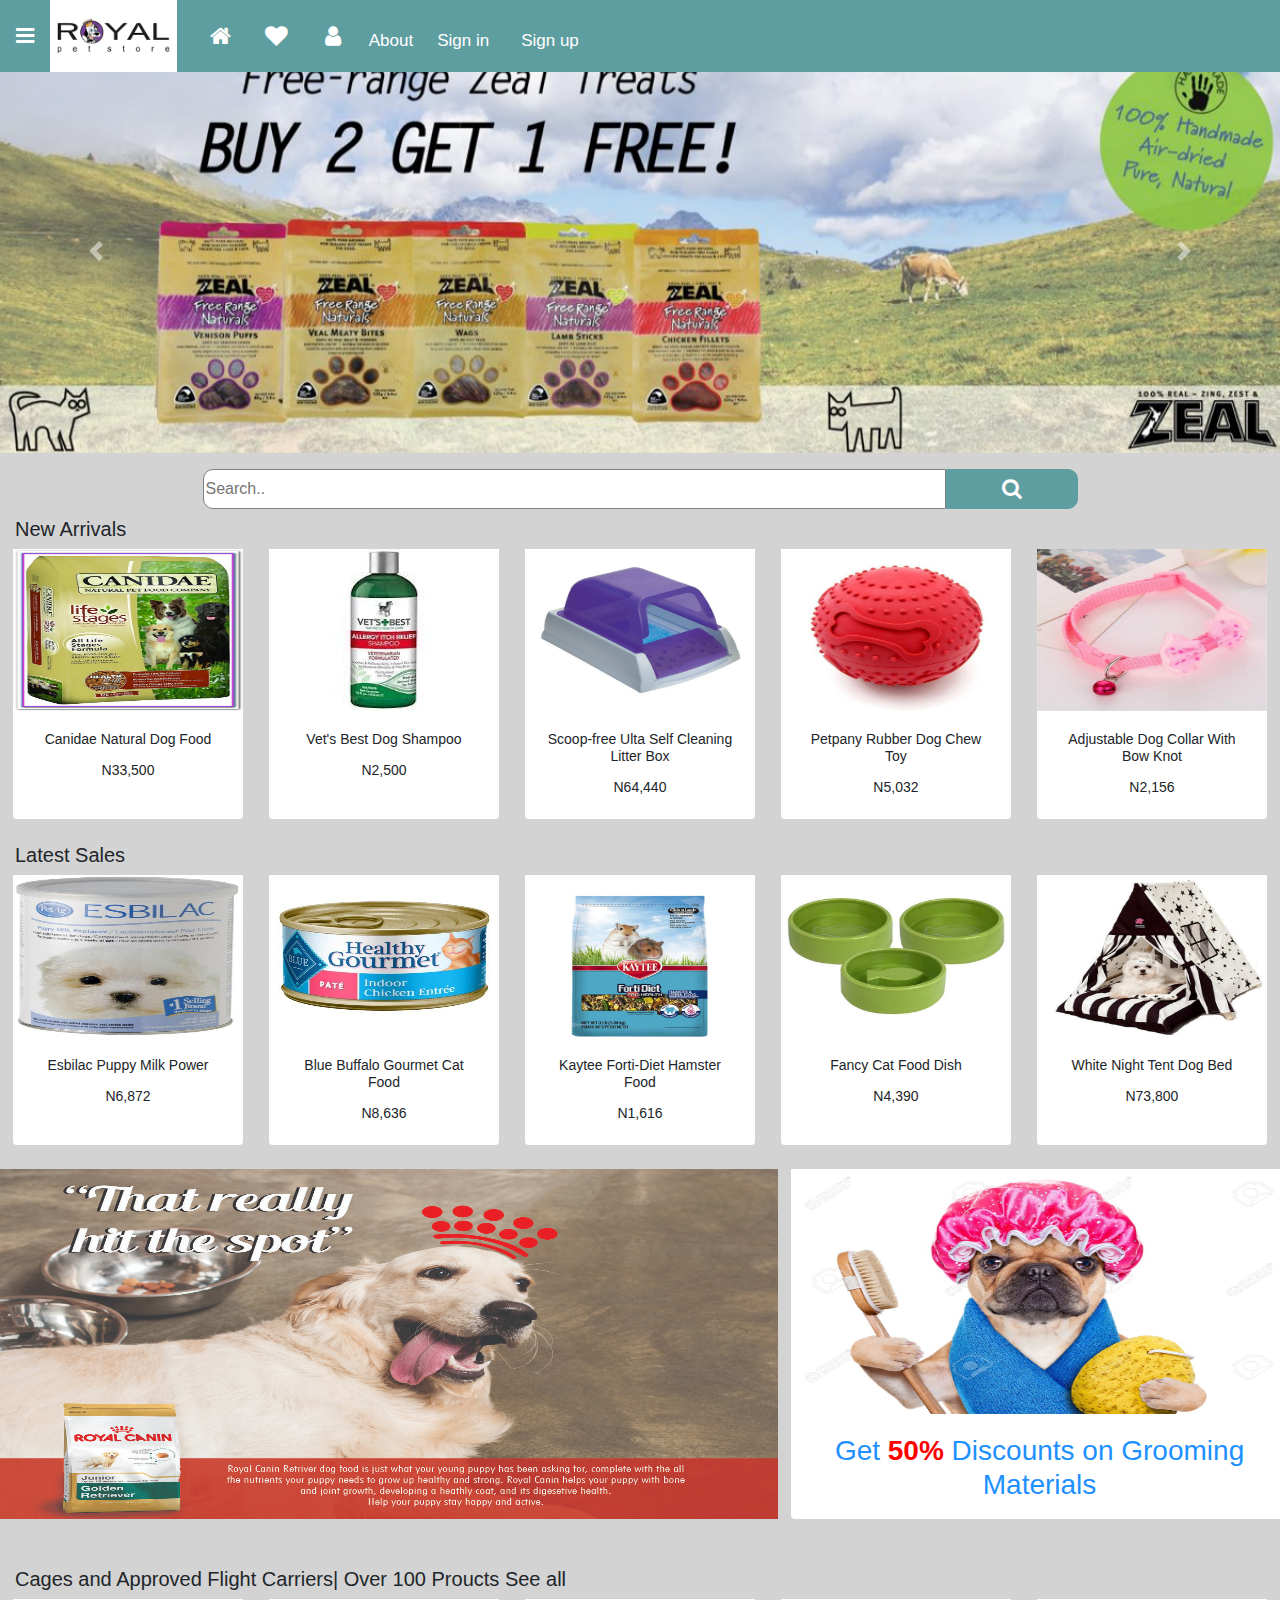
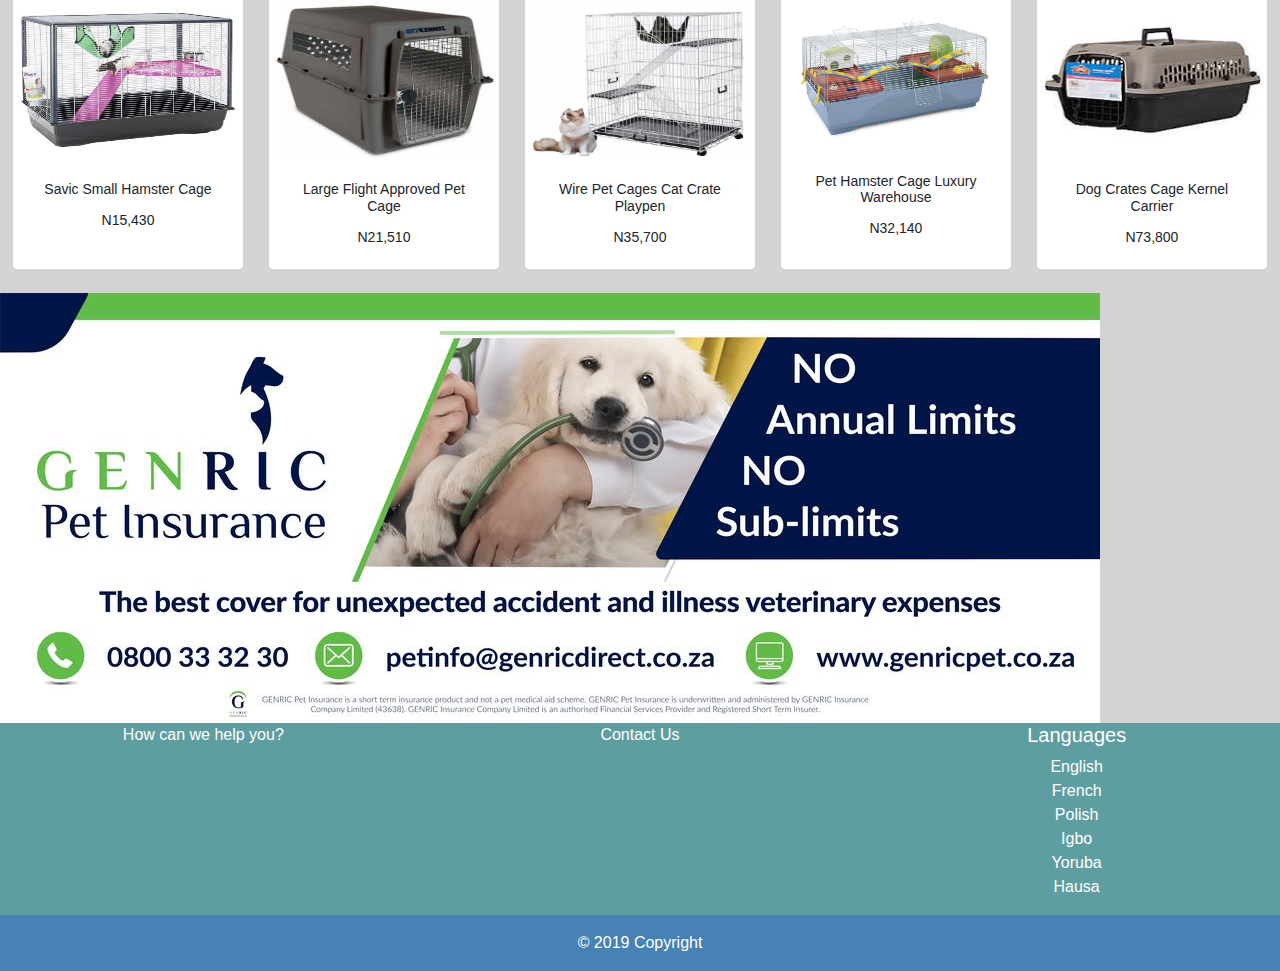
<file: index.html>
<!DPCTYPE html>
<html>
    <head>
    <meta charset="utf-8">
    <meta name="viewport" content="width=device-width, initial-scale=1, shrink-to-fit=yes">
    <meta name="description" content="">
    <meta name="author" content="">
    
        
    <!--Template based on URL below-->
    <link rel="canonical" href="https://getbootstrap.com/docs/4.3/examples/starter-template/">
    
    <!-- Bootstrap core CSS -->
    <link rel="stylesheet" href="https://stackpath.bootstrapcdn.com/bootstrap/4.3.1/css/bootstrap.min.css" integrity="sha384-ggOyR0iXCbMQv3Xipma34MD+dH/1fQ784/j6cY/iJTQUOhcWr7x9JvoRxT2MZw1T" crossorigin="anonymous">
    <link rel="stylesheet" href="https://cdnjs.cloudflare.com/ajax/libs/font-awesome/4.7.0/css/font-awesome.min.css">
    <link rel="stylesheet" href="https://maxcdn.bootstrapcdn.com/bootstrap/4.3.1/css/bootstrap.min.css">
    <link rel="icon" href="logo1.png">
    <script src="https://ajax.googleapis.com/ajax/libs/jquery/3.3.1/jquery.min.js"></script>
    <script src="https://cdnjs.cloudflare.com/ajax/libs/popper.js/1.14.7/umd/popper.min.js"></script>
    <script src="https://maxcdn.bootstrapcdn.com/bootstrap/4.3.1/js/bootstrap.min.js"></script>
       <script>
            function openNav() 
            {
                document.getElementById("side").style.width = "240px";
            }

            /* Set the width of the side navigation to 0 */
            function closeNav() 
            {
                document.getElementById("side").style.width = "0";
            }
        </script>
    <!-- Place your stylesheet here-->
    <link href="pet-app.css" rel="stylesheet">
        <title>
            Royal Pets|Home Page
        </title>
    </head>
    
    <body id="bod">
        <nav class="navbar navbar-expand-md fixed-top" id="nav">
            <div id="side" class="sidenav">
                <a href="javascript:void(0)" class="closebtn" onclick="closeNav()">&times;</a>
                <br><br><br>
                <ul>
                <div class="dropdown">
                <li><a href="#" class="dropdown-toggle" data-toggle="dropdown">Pets</a>
                    <ul class="dropdown-menu">
                        <li><a href="#" class="dropdown-item">Dogs</a></li>
                        <li><a href="#" class="dropdown-item">Cats</a></li>
                        <li><a href="#" class="dropdown-item">Hamsters</a></li>
                        <li><a href="#" class="dropdown-item">Birds</a></li>
                        <li><a href="#" class="dropdown-item">Fish</a></li>
                    </ul>
                </li>
                </div>
                <div class="dropdown">
                <li><a href="#" class="dropdown-toggle" data-toggle="dropdown">Food & Nutrition</a>
                    <ul class="dropdown-menu">
                        <li><a href="#" class="dropdown-item">Dry food</a></li>
                        <li><a href="#" class="dropdown-item">Wet food</a></li>
                        <li><a href="#" class="dropdown-item">Fish food</a></li>
                        <li><a href="#">Supplements</a></li>
                    </ul>
                </li>
               </div>
                <div class="dropdown">
                <li><a href="#" class="dropdown-toggle" data-toggle="dropdown">Accessories</a>
                    <ul class="dropdown-menu">
                        <li><a href="#" class="dropdown-item">Collars & leashes</a></li>
                        <li><a href="#" class="dropdown-item">Bowls & feeers</a></li>
                        <li><a href="#" class="dropdown-item">Grooming</a></li>
                        <li><a href="#" class="dropdown-item">Toys</a></li>
                        <li><a href="#" class="dropdown-item">Cages & crates</a></li>
                    </ul>
                </li>
                </div>
                <li><a href="#">Find a Vet</a></li>
                </ul>
            </div>
            <span onclick="openNav()" id="open" class="icon"><i class="fa fa-bars fa-lg"></i></span>
            &ensp;&ensp;
            <a href="#" class="navbar-brand"><img src="logo1.png" alt="Logo" id="logo"></a>
            <button class="navbar-toggler" type="button" data-toggle="collapse" data-target="#nav-collapse" aria-controls="nav-collapse" aria-expanded="false" aria-label="Toggle navigation"><i class="fa fa-bars fa-lg"></i></button>
            
            <div class="collapse navbar-collapse" id="nav-collapse">
            <ul class="navbar-nav mr-auto w-100">
                <li class="nav-item active"><a class="nav-link" data-toggle="tootlip" data-placement="bottom" title="Home" href="index.html"><i class="fa fa-home fa-lg"><span class="sr-only">current</span></i></a></li>
                <li class="nav-item"><a class="nav-link" data-toggle="tootlip" data-placement="bottom" title="Likes" href=""><i class="fa fa-heart fa-lg"></i></a></li>
                <li class="nav-item"><a class="nav-link" data-toggle="tootlip" data-placement="bottom" title="Profile" href="profile.html"><i class="fa fa-user fa-lg"></i></a></li>
                <li class="nav-item"><a class="nav-link" href="">About</a></li>
                <li class="nav-item" id="sign"><a href="signin.html">Sign in</a></li>
                <li class="nav-item" id="sign"><a href="signup.html">Sign up</a></li>
            </ul>
            </div>
        
        <!--<ol class="navbar-nav navbar-expand-md w-100" style="background-color: darkblue; height: 5%;">
                <li class="nav-item" id="sign"><a href="">Delivery</a></li>
        </ol>-->
        </nav>
        <br><br>
            <div class="carousel slide" id="discounts" data-ride="carousel">
                <div class="carousel-inner">
                    <div class="carousel-item active"><img src="pet-discount.jpg"></div>
                    <div class="carousel-item"><img src="pet-discount1.jpg"></div>
                    <div class="carousel-item"><img src="pet-discount2.jpg"></div>
                    <div class="carousel-item"><img src="pet-discount3.jpg"></div>
                    <div class="carousel-item"><img src="pet-discount4.jpg"></div>
                    <div class="carousel-item"><img src="pet-discount5.jpg"></div>
                    <div class="carousel-item"><img src="pet-discount6.jpg"></div>
                    <div class="carousel-item"><img src="pet-discount7.png"></div>
                </div>
                <a class="carousel-control-prev" href="#discounts" data-slide="prev"><span class="carousel-control-prev-icon"></span></a>
                 <a class="carousel-control-next" href="#discounts" data-slide="next"><span class="carousel-control-next-icon"></span></a>
            </div>
        <div class="container-fluid">
            <div class="form-group has-search" id="search">
            <input type="search" placeholder="Search..">
            <button type="submit" id="search-btn"><i class="fa fa-search fa-lg"></i></button>
            </div>
            <br><br>
            <div id="products">
                <h5>New Arrivals</h5>
                <div class="row">
                        <div class="card">
                        <img class="card-image-top" src="dog-food.jpg" alt="Card Image">
                        <div class="card-body">
                            <h6 class="card-title" id="p-name">Canidae Natural Dog Food</h6>
                            <p>N33,500</p>
                        </div>
                    </div>
                    
                        <div class="card">
                        <img class="card-image-top" src="dog-shampoo.jpg" alt="Card Image">
                        <div class="card-body">
                            <h6 class="card-title" id="p-name">Vet's Best Dog Shampoo</h6>
                            <p>N2,500</p>
                        </div>
                    </div>
                   
                        <div class="card">
                        <img class="card-image-top" src="cat-litter-box.jpg" alt="Card Image">
                        <div class="card-body">
                            <h6 class="card-title" id="p-name">Scoop-free Ulta Self Cleaning Litter Box</h6>
                            <p>N64,440</p>
                        </div>
                    </div>
                    
                        <div class="card">
                        <img class="card-image-top" src="dog-toy.jpg" alt="Card Image">
                        <div class="card-body">
                            <h6 class="card-title" id="p-name">Petpany Rubber Dog Chew Toy</h6>
                            <p>N5,032</p>
                        </div>
                    </div>
                    
                        <div class="card" id="card-last">
                        <img class="card-image-top" src="dog-collar.jpg" alt="Card Image">
                        <div class="card-body">
                            <h6 class="card-title" id="p-name">Adjustable Dog Collar With Bow Knot</h6>
                            <p>N2,156</p>
                        </div>
                            </div>
                </div>
                </div>
            <br>
            <div id="products">
                <h5>Latest Sales</h5>
                <div class="row">
                    <div class="card">
                        <img class="card-image-top" src="dog-milk.jpg" alt="Card Image">
                        <div class="card-body">
                            <h6 class="card-title" id="p-name">Esbilac Puppy Milk Power</h6>
                            <p>N6,872</p>
                        </div>
                    </div>
                    
                    <div class="card" >
                        <img class="card-image-top" src="cat-food.jpg" alt="Card Image">
                        <div class="card-body">
                            <h6 class="card-title" id="p-name">Blue Buffalo Gourmet Cat Food</h6>
                            <p>N8,636</p>
                        </div>
                    </div>
                    
                    <div class="card">
                        <img class="card-image-top" src="hamster-food.jpg" alt="Card Image">
                        <div class="card-body">
                            <h6 class="card-title" id="p-name">Kaytee Forti-Diet Hamster Food</h6>
                            <p>N1,616</p>
                        </div>
                    </div>
                   
                    <div class="card">
                        <img class="card-image-top" src="cat-dish.jpg" alt="Card Image">
                        <div class="card-body">
                            <h6 class="card-title" id="p-name">Fancy Cat Food Dish</h6>
                            <p>N4,390</p>
                        </div>
                    </div>
                    
                    <div class="card" id="card-last">
                        <img class="card-image-top" src="dog-bed.jpg" alt="Card Image">
                        <div class="card-body">
                            <h6 class="card-title" id="p-name">White Night Tent Dog Bed</h6>
                            <p>N73,800</p>
                        </div>
                    </div>
                </div>
            </div>
            <script>
                var hght=screen.height;
                var wdth=screen.width;
                var i;
                var len=document.getElementById("p-name");
                len.length;
                if (wdth<=1118 && hght<=740)
                    {
                        if
                    }
            </script>
        <br>
        </div>
        <div class="row">
            <div class="card" id="save">
            <img class="card-image" src="pet-ad.jpg">
            </div>
        <div class="card" id="shower">
            <img class="card-image" src="dog-shower.jpg">
            <div class="card-body">
            <h3>Get <b style="color: red;">50%</b> Discounts on Grooming Materials</h3>
            </div>
        </div>
        </div>
        <br>
        <div class="container-fluid">
        <br>
         <div id="products">
             <h5 id="ad">Cages and Approved Flight Carriers| Over 100 Proucts<a>  See all</a></h5>
                <div class="row">
                    <div class="card">
                        <img class="card-image-top" src="hamster-cage.jpg" alt="Card Image">
                        <div class="card-body">
                            <h6 class="card-title" id="p-name">Savic Small Hamster Cage</h6>
                            <p>N15,430</p>
                        </div>
                    </div>
                    
                    <div class="card" >
                        <img class="card-image-top" src="pet-carrier1.jpg" alt="Card Image">
                        <div class="card-body">
                            <h6 class="card-title" id="p-name">Large Flight Approved Pet Cage</h6>
                            <p>N21,510</p>
                        </div>
                    </div>
                    
                    <div class="card">
                        <img class="card-image-top" src="cat-cage.jpg" alt="Card Image">
                        <div class="card-body">
                            <h6 class="card-title" id="p-name">Wire Pet Cages Cat Crate Playpen</h6>
                            <p>N35,700</p>
                        </div>
                    </div>
                   
                    <div class="card">
                        <img class="card-image-top" src="hamster-cage1.jpg" alt="Card Image">
                        <div class="card-body">
                            <h6 class="card-title" id="p-name">Pet Hamster Cage Luxury Warehouse</h6>
                            <p>N32,140</p>
                        </div>
                    </div>
                    
                    <div class="card" id="card-last">
                        <img class="card-image-top" src="dog-carrier.jpg" alt="Card Image">
                        <div class="card-body">
                            <h6 class="card-title" id="p-name">Dog Crates Cage Kernel Carrier</h6>
                            <p>N73,800</p>
                        </div>
                    </div>
                </div>
            </div>
        </div> 
        <br>
             <img src="pet-insurance.jpg" id="insurance">
        <footer class="page-footer">
                    <div class="row">
                        <div class="col-xl-4">
                            <p>How can we help you?</p>
                        </div>
                        <div class="col-xl-4">
                            <p>Contact Us</p>
                        </div>
                        <div class="col-xl-4">
                            <h5>Languages</h5>
                            <p>English<br>French<br>Polish<br>Igbo<br>Yoruba<br>Hausa</p>
                        </div>
                    </div>
                    <div class="footer-copyright text-center py-3" id="copy">© 2019 Copyright
                    </div>
                </footer>
    </body>
</html>
</file>
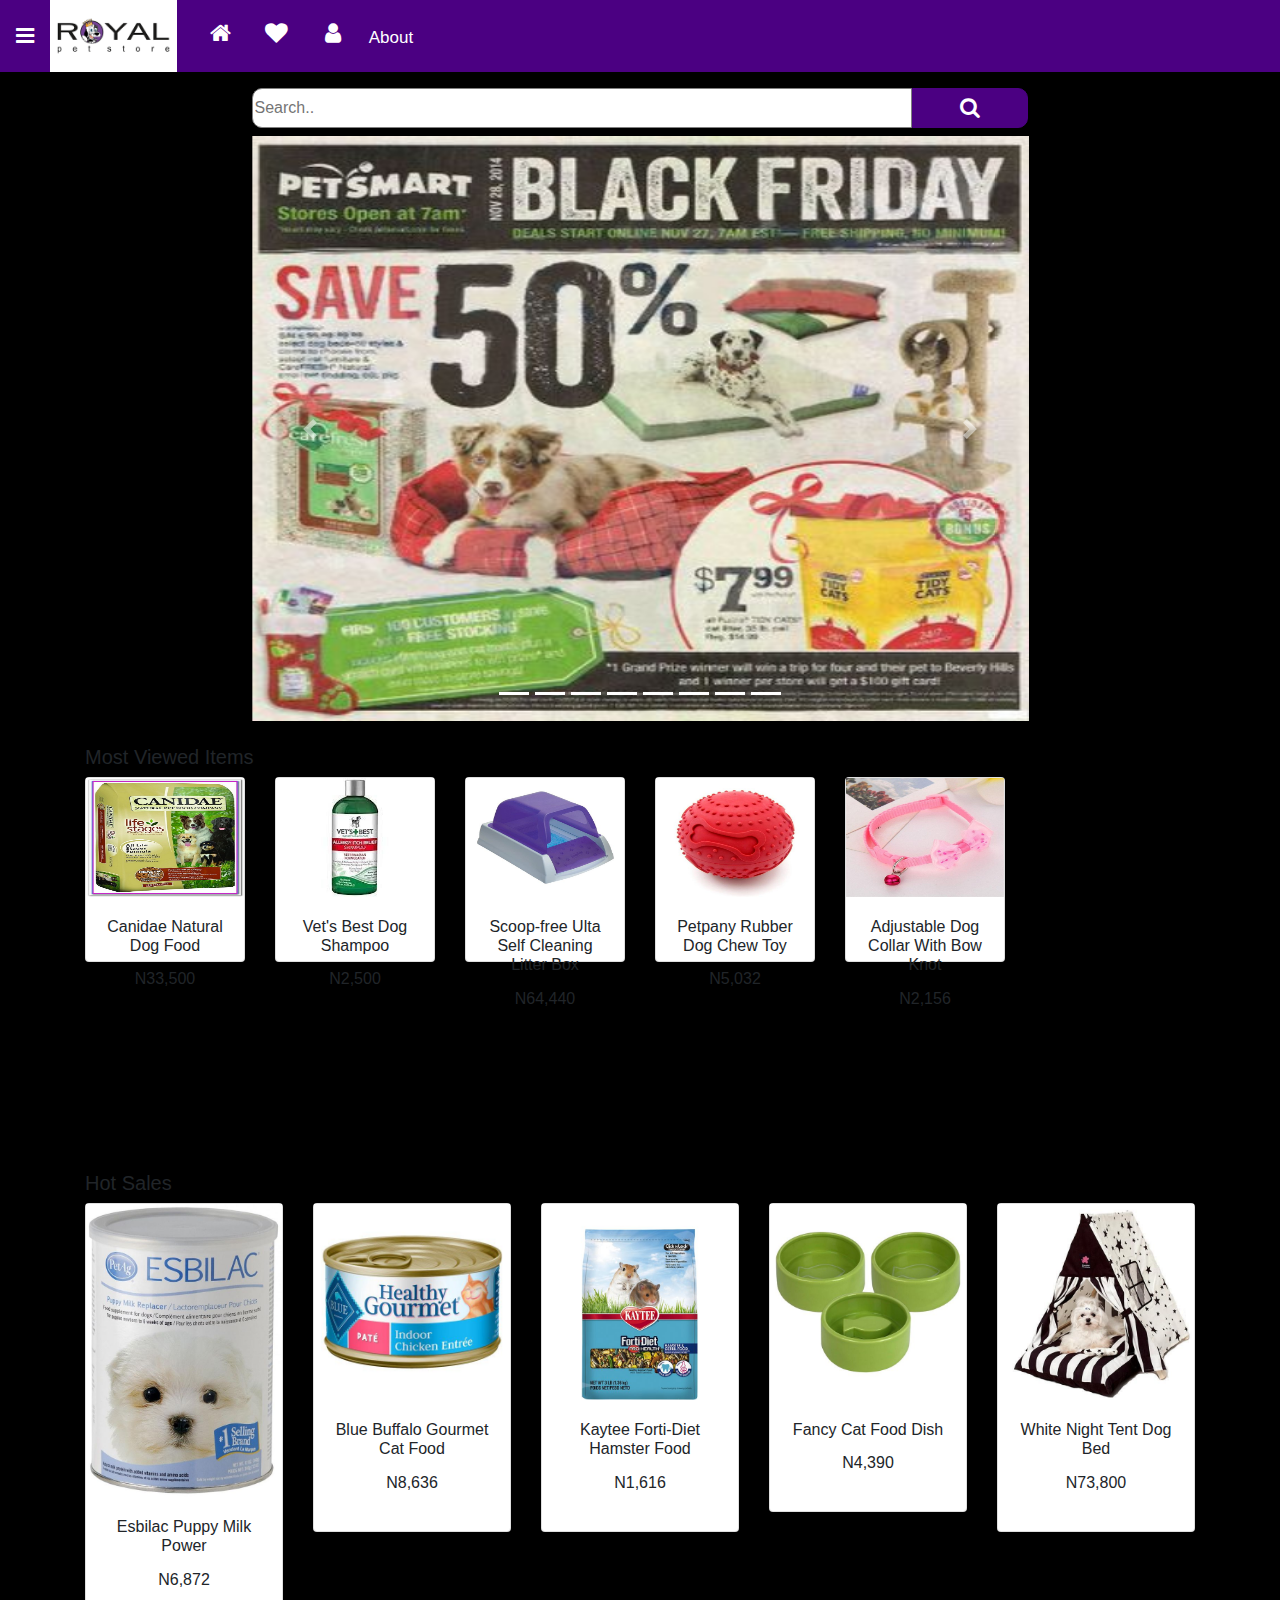
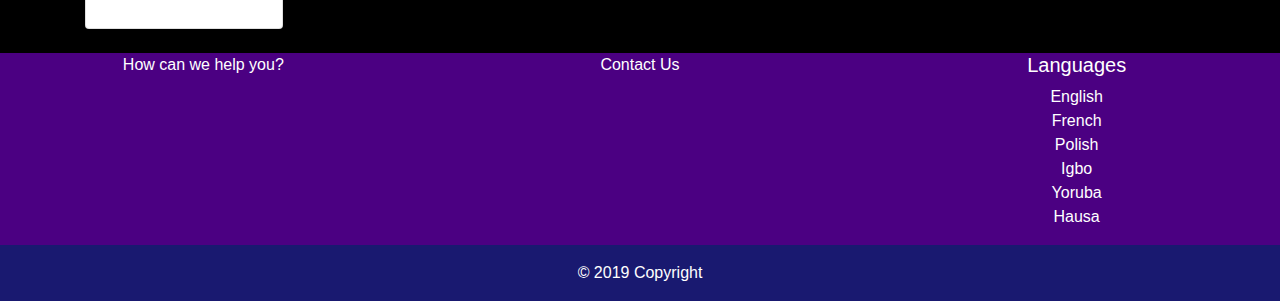
<file: pet_app/index.html>
<!DPCTYPE html>
<html>
    <head>
    <meta charset="utf-8">
    <meta name="viewport" content="width=device-width, initial-scale=1, shrink-to-fit=yes">
    <meta name="description" content="">
    <meta name="author" content="">
    
        
    <!--Template based on URL below-->
    <link rel="canonical" href="https://getbootstrap.com/docs/4.3/examples/starter-template/">
    
    <!-- Bootstrap core CSS -->
    <link rel="stylesheet" href="https://stackpath.bootstrapcdn.com/bootstrap/4.3.1/css/bootstrap.min.css" integrity="sha384-ggOyR0iXCbMQv3Xipma34MD+dH/1fQ784/j6cY/iJTQUOhcWr7x9JvoRxT2MZw1T" crossorigin="anonymous">
    
    <link rel="stylesheet" href="https://cdnjs.cloudflare.com/ajax/libs/font-awesome/4.7.0/css/font-awesome.min.css">
    <link rel="stylesheet" href="https://maxcdn.bootstrapcdn.com/bootstrap/4.3.1/css/bootstrap.min.css">
    <script src="https://ajax.googleapis.com/ajax/libs/jquery/3.3.1/jquery.min.js"></script>
    <script src="https://cdnjs.cloudflare.com/ajax/libs/popper.js/1.14.7/umd/popper.min.js"></script>
    <script src="https://maxcdn.bootstrapcdn.com/bootstrap/4.3.1/js/bootstrap.min.js"></script>
       <script>
            function openNav() 
            {
                document.getElementById("side").style.width = "240px";
            }

            /* Set the width of the side navigation to 0 */
            function closeNav() 
            {
                document.getElementById("side").style.width = "0";
            }
        </script>
    <!-- Place your stylesheet here-->
    <link href="pet-app.css" rel="stylesheet">
        <title>
            PET STORE
        </title>
    </head>
    
    <body>
        <nav class="navbar navbar-expand-md">
            <div id="side" class="sidenav">
                <a href="javascript:void(0)" class="closebtn" onclick="closeNav()">&times;</a>
                <br><br><br>
                <ul>
                <li><a href="#">Pets</a></li>
                <li><a href="#">Food & Nutrition</a></li>
                <li><a href="#">Accessories</a></li>
                <li><a href="#">Find a Vet</a></li>
                </ul>
            </div>
            <span onclick="openNav()" id="open" class="icon"><i class="fa fa-bars fa-lg"></i></span>
            &ensp;&ensp;
            <a href="#" class="navbar-brand"><img src="logo1.png" alt="Logo" id="logo"></a>
            <button class="navbar-toggler" type="button" data-toggle="collapse" data-target="#nav-collapse" aria-controls="nav-collapse" aria-expanded="false" aria-label="Toggle navigation"><i class="fa fa-bars fa-lg"></i></button>
            <div class="collapse navbar-collapse" id="nav-collapse">
            <ul class="navbar-nav mr-auto">
                <li class="nav-item active"><a class="nav-link" data-toggle="tootlip" data-placement="bottom" title="Home" href=""><i class="fa fa-home fa-lg"><span class="sr-only">(current></span></i></a></li>
                <li class="nav-item"><a class="nav-link" data-toggle="tootlip" data-placement="bottom" title="Likes" href=""><i class="fa fa-heart fa-lg"></i></a></li>
                <li class="nav-item"><a class="nav-link" data-toggle="tootlip" data-placement="bottom" title="Profile" href=""><i class="fa fa-user fa-lg"></i></a></li>
                <li class="nav-item"><a class="nav-link" href="">About</a></li>
            </ul>
            </div>
        </nav>
        <div class="container">
            <div class="form-group has-search" id="search">
            <input type="search" placeholder="Search..">
            <button type="submit" id="search-btn"><i class="fa fa-search fa-lg"></i></button>
            </div>
            <br><br>
            <div class="carousel slide" id="discounts" data-ride="carousel">
                <ul class="carousel-indicators">
                    <li data-target="#discounts" data-slide-to="0" class="active"></li>
                    <li data-target="#discounts" data-slide-to="1" class="active"></li>
                    <li data-target="#discounts" data-slide-to="2" class="active"></li>
                    <li data-target="#discounts" data-slide-to="3" class="active"></li>
                    <li data-target="#discounts" data-slide-to="4" class="active"></li>
                    <li data-target="#discounts" data-slide-to="5" class="active"></li>
                    <li data-target="#discounts" data-slide-to="6" class="active"></li>
                    <li data-target="#discounts" data-slide-to="7" class="active"></li>
                </ul>
                <div class="carousel-inner">
                    <div class="carousel-item active"><img src="pet-discount.jpg"></div>
                    <div class="carousel-item"><img src="pet-discount1.jpg"></div>
                    <div class="carousel-item"><img src="pet-discount2.jpg"></div>
                    <div class="carousel-item"><img src="pet-discount3.jpg"></div>
                    <div class="carousel-item"><img src="pet-discount4.jpg"></div>
                    <div class="carousel-item"><img src="pet-discount5.jpg"></div>
                    <div class="carousel-item"><img src="pet-discount6.jpg"></div>
                    <div class="carousel-item"><img src="pet-discount7.png"></div>
                </div>
                <a class="carousel-control-prev" href="#discounts" data-slide="prev"><span class="carousel-control-prev-icon"></span></a>
                 <a class="carousel-control-next" href="#discounts" data-slide="next"><span class="carousel-control-next-icon"></span></a>
            </div>
            <br>
            <div id="products">
                <h5>Most Viewed Items</h5>
                <div class="row">
                    <div class="col-sm-2">
                        <div class="card">
                        <img class="card-image-top" src="dog-food.jpg" alt="Card Image">
                        <div class="card-body">
                            <h6 class="card-title">Canidae Natural Dog Food</h6>
                            <p>N33,500</p>
                        </div>
                    </div>
                        </div>
                    <div class="col-sm-2">
                        <div class="card">
                        <img class="card-image-top" src="dog-shampoo.jpg" alt="Card Image">
                        <div class="card-body">
                            <h6 class="card-title">Vet's Best Dog Shampoo</h6>
                            <p>N2,500</p>
                        </div>
                    </div>
                        </div>
                    <div class="col-sm-2">
                        <div class="card">
                        <img class="card-image-top" src="cat-litter-box.jpg" alt="Card Image">
                        <div class="card-body">
                            <h6 class="card-title">Scoop-free Ulta Self Cleaning Litter Box</h6>
                            <p>N64,440</p>
                        </div>
                    </div>
                        </div>
                    <div class="col-sm-2">
                        <div class="card">
                        <img class="card-image-top" src="dog-toy.jpg" alt="Card Image">
                        <div class="card-body">
                            <h6 class="card-title">Petpany Rubber Dog Chew Toy</h6>
                            <p>N5,032</p>
                        </div>
                    </div>
                        </div>
                    <div class="col-sm-2">
                        <div class="card">
                        <img class="card-image-top" src="dog-collar.jpg" alt="Card Image">
                        <div class="card-body">
                            <h6 class="card-title">Adjustable Dog Collar With Bow Knot</h6>
                            <p>N2,156</p>
                        </div>
                            </div>
                    </div>
                </div>
                </div>
            <br>
            <div id="products">
                <h5>Hot Sales</h5>
                <div class="card-deck">
                    <div class="card">
                        <img class="card-image-top" src="dog-milk.jpg" alt="Card Image">
                        <div class="card-body">
                            <h6 class="card-title">Esbilac Puppy Milk Power</h6>
                            <p>N6,872</p>
                        </div>
                    </div>
                    <div class="card">
                        <img class="card-image-top" src="cat-food.jpg" alt="Card Image">
                        <div class="card-body">
                            <h6 class="card-title">Blue Buffalo Gourmet Cat Food</h6>
                            <p>N8,636</p>
                        </div>
                    </div>
                    <div class="card">
                        <img class="card-image-top" src="hamster-food.jpg" alt="Card Image">
                        <div class="card-body">
                            <h6 class="card-title">Kaytee Forti-Diet Hamster Food</h6>
                            <p>N1,616</p>
                        </div>
                    </div>
                    <div class="card">
                        <img class="card-image-top" src="cat-dish.jpg" alt="Card Image">
                        <div class="card-body">
                            <h6 class="card-title">Fancy Cat Food Dish</h6>
                            <p>N4,390</p>
                        </div>
                    </div>
                    <div class="card">
                        <img class="card-image-top" src="dog-bed.jpg" alt="Card Image">
                        <div class="card-body">
                            <h6 class="card-title">White Night Tent Dog Bed</h6>
                            <p>N73,800</p>
                        </div>
                    </div>
                </div>
            </div>
        </div>
        <br>
        <footer class="page-footer">
                    <div class="row">
                        <div class="col-xl-4">
                            <p>How can we help you?</p>
                        </div>
                        <div class="col-xl-4">
                            <p>Contact Us</p>
                        </div>
                        <div class="col-xl-4">
                            <h5>Languages</h5>
                            <p>English<br>French<br>Polish<br>Igbo<br>Yoruba<br>Hausa</p>
                        </div>
                    </div>
                    <div class="footer-copyright text-center py-3" id="copy">© 2019 Copyright
                    </div>
                </footer>
    </body>
</html>
</file>
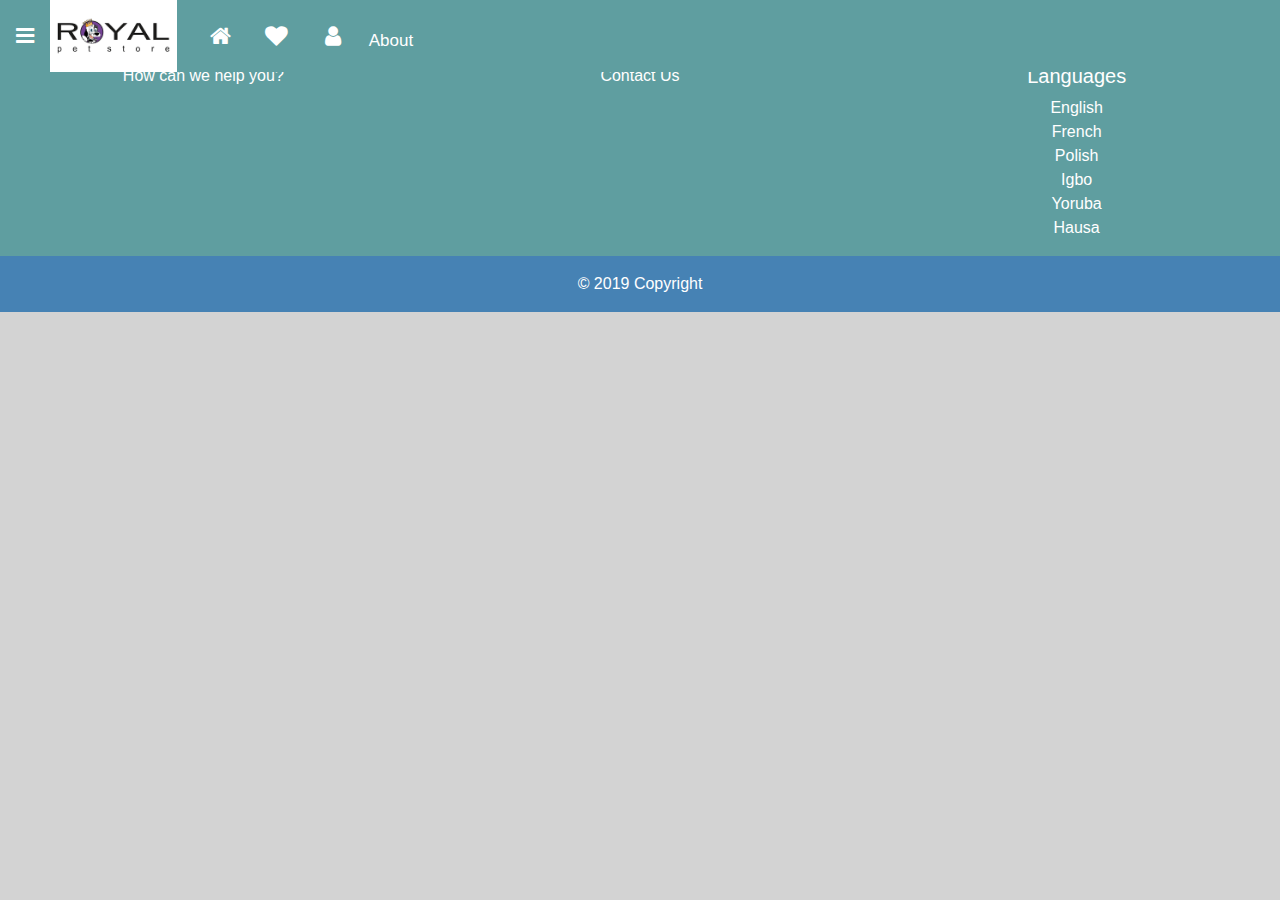
<file: default.html>
<!DPCTYPE html>
<html>
    <head>
    <meta charset="utf-8">
    <meta name="viewport" content="width=device-width, initial-scale=1, shrink-to-fit=yes">
    <meta name="description" content="">
    <meta name="author" content="">
    
        
    <!--Template based on URL below-->
    <link rel="canonical" href="https://getbootstrap.com/docs/4.3/examples/starter-template/">
    
    <!-- Bootstrap core CSS -->
    <link rel="stylesheet" href="https://stackpath.bootstrapcdn.com/bootstrap/4.3.1/css/bootstrap.min.css" integrity="sha384-ggOyR0iXCbMQv3Xipma34MD+dH/1fQ784/j6cY/iJTQUOhcWr7x9JvoRxT2MZw1T" crossorigin="anonymous">
    
    <link rel="stylesheet" href="https://cdnjs.cloudflare.com/ajax/libs/font-awesome/4.7.0/css/font-awesome.min.css">
    <link rel="stylesheet" href="https://maxcdn.bootstrapcdn.com/bootstrap/4.3.1/css/bootstrap.min.css">
    <link rel="icon" href="logo1.png">
    <script src="https://ajax.googleapis.com/ajax/libs/jquery/3.3.1/jquery.min.js"></script>
    <script src="https://cdnjs.cloudflare.com/ajax/libs/popper.js/1.14.7/umd/popper.min.js"></script>
    <script src="https://maxcdn.bootstrapcdn.com/bootstrap/4.3.1/js/bootstrap.min.js"></script>
       <script>
            function openNav() 
            {
                document.getElementById("side").style.width = "240px";
            }

            /* Set the width of the side navigation to 0 */
            function closeNav() 
            {
                document.getElementById("side").style.width = "0";
            }
        </script>
    <!-- Place your stylesheet here-->
    <link href="pet-app.css" rel="stylesheet">
        <title>
            Royal Pet Stores|Profile
        </title>
    </head>
    
    <body id="bod">
        <nav class="navbar navbar-expand-md fixed-top">
            <div id="side" class="sidenav">
                <a href="javascript:void(0)" class="closebtn" onclick="closeNav()">&times;</a>
                <br><br><br>
                <ul>
                <div class="dropdown">
                <li><a href="#" class="dropdown-toggle" data-toggle="dropdown">Pets</a>
                    <ul class="dropdown-menu">
                        <li><a href="#" class="dropdown-item">Dogs</a></li>
                        <li><a href="#" class="dropdown-item">Cats</a></li>
                        <li><a href="#" class="dropdown-item">Hamsters</a></li>
                        <li><a href="#" class="dropdown-item">Birds</a></li>
                        <li><a href="#" class="dropdown-item">Fish</a></li>
                    </ul>
                </li>
                </div>
                <div class="dropdown">
                <li><a href="#" class="dropdown-toggle" data-toggle="dropdown">Food & Nutrition</a>
                    <ul class="dropdown-menu">
                        <li><a href="#" class="dropdown-item">Dry food</a></li>
                        <li><a href="#" class="dropdown-item">Wet food</a></li>
                        <li><a href="#" class="dropdown-item">Fish food</a></li>
                        <li><a href="#">Supplements</a></li>
                    </ul>
                </li>
               </div>
                <div class="dropdown">
                <li><a href="#" class="dropdown-toggle" data-toggle="dropdown">Accessories</a>
                    <ul class="dropdown-menu">
                        <li><a href="#" class="dropdown-item">Collars & leashes</a></li>
                        <li><a href="#" class="dropdown-item">Bowls & feeers</a></li>
                        <li><a href="#" class="dropdown-item">Grooming</a></li>
                        <li><a href="#" class="dropdown-item">Toys</a></li>
                        <li><a href="#" class="dropdown-item">Cages & crates</a></li>
                    </ul>
                </li>
                </div>
                <li><a href="#">Find a Vet</a></li>
                </ul>
            </div>
            <span onclick="openNav()" id="open" class="icon"><i class="fa fa-bars fa-lg"></i></span>
            &ensp;&ensp;
            <a href="#" class="navbar-brand"><img src="logo1.png" alt="Logo" id="logo"></a>
            <button class="navbar-toggler" type="button" data-toggle="collapse" data-target="#nav-collapse" aria-controls="nav-collapse" aria-expanded="false" aria-label="Toggle navigation"><i class="fa fa-bars fa-lg"></i></button>
            <div class="collapse navbar-collapse" id="nav-collapse">
            <ul class="navbar-nav mr-auto">
                <li class="nav-item active"><a class="nav-link" data-toggle="tootlip" data-placement="bottom" title="Home" href="index.html"><i class="fa fa-home fa-lg"><span class="sr-only">current</span></i></a></li>
                <li class="nav-item"><a class="nav-link" data-toggle="tootlip" data-placement="bottom" title="Likes" href=""><i class="fa fa-heart fa-lg"></i></a></li>
                <li class="nav-item"><a class="nav-link" data-toggle="tootlip" data-placement="bottom" title="Profile" href="profile.html"><i class="fa fa-user fa-lg"></i></a></li>
                <li class="nav-item"><a class="nav-link" href="">About</a></li>
            </ul>
            </div>
        </nav>
        <div class="form-group has-search" id="search">
            <input type="search" placeholder="Search..">
            <button type="submit" id="search-btn"><i class="fa fa-search fa-lg"></i></button>
            </div>
            <br><br>
        <footer class="page-footer">
                    <div class="row">
                        <div class="col-xl-4">
                            <p>How can we help you?</p>
                        </div>
                        <div class="col-xl-4">
                            <p>Contact Us</p>
                        </div>
                        <div class="col-xl-4">
                            <h5>Languages</h5>
                            <p>English<br>French<br>Polish<br>Igbo<br>Yoruba<br>Hausa</p>
                        </div>
                    </div>
                    <div class="footer-copyright text-center py-3" id="copy">© 2019 Copyright
                    </div>
                </footer>
    </body>
</html>
</file>
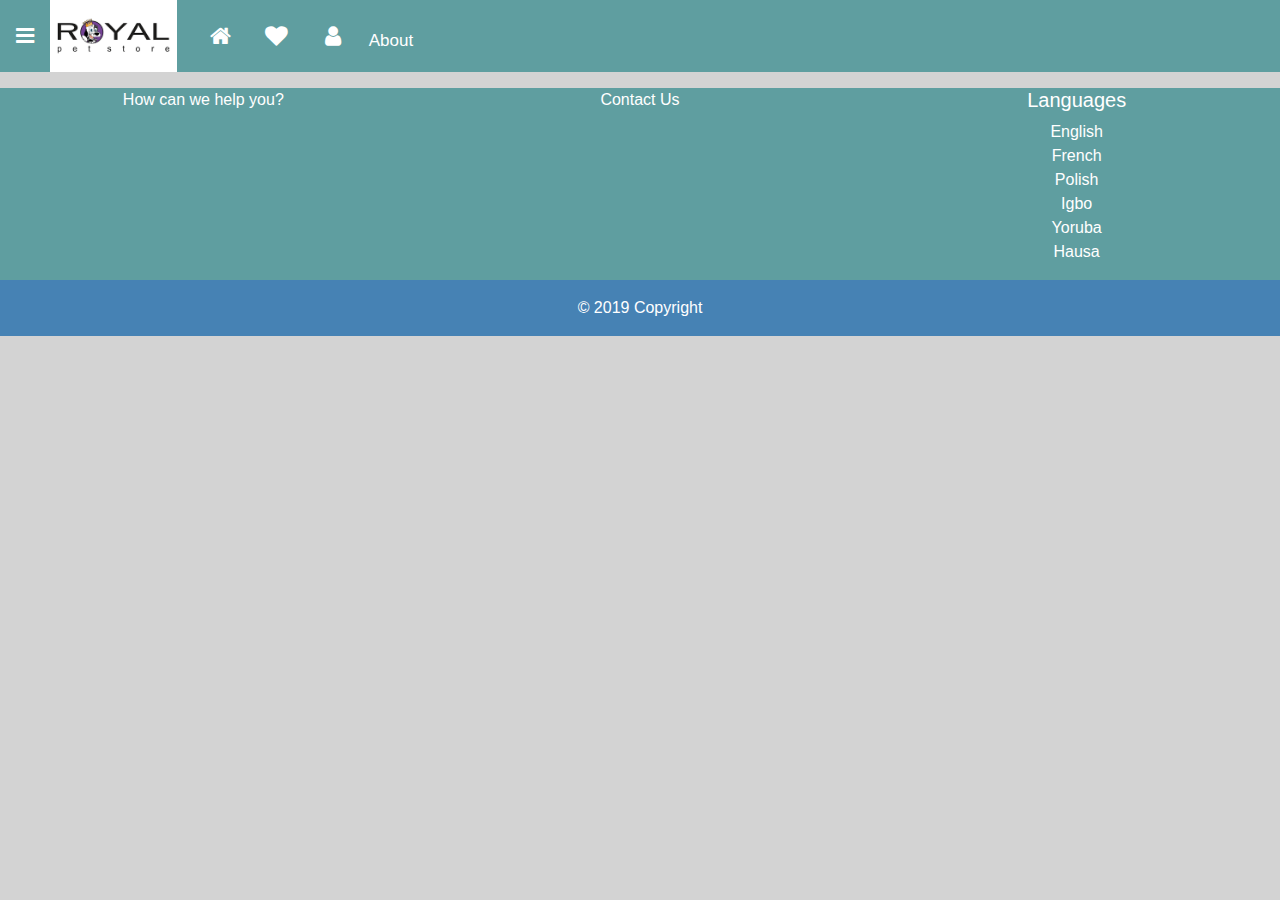
<file: profile.html>
<!DPCTYPE html>
<html>
    <head>
    <meta charset="utf-8">
    <meta name="viewport" content="width=device-width, initial-scale=1, shrink-to-fit=yes">
    <meta name="description" content="">
    <meta name="author" content="">
    
        
    <!--Template based on URL below-->
    <link rel="canonical" href="https://getbootstrap.com/docs/4.3/examples/starter-template/">
    
    <!-- Bootstrap core CSS -->
    <link rel="stylesheet" href="https://stackpath.bootstrapcdn.com/bootstrap/4.3.1/css/bootstrap.min.css" integrity="sha384-ggOyR0iXCbMQv3Xipma34MD+dH/1fQ784/j6cY/iJTQUOhcWr7x9JvoRxT2MZw1T" crossorigin="anonymous">
    
    <link rel="stylesheet" href="https://cdnjs.cloudflare.com/ajax/libs/font-awesome/4.7.0/css/font-awesome.min.css">
    <link rel="stylesheet" href="https://maxcdn.bootstrapcdn.com/bootstrap/4.3.1/css/bootstrap.min.css">
    <link rel="icon" href="logo1.png">
    <script src="https://ajax.googleapis.com/ajax/libs/jquery/3.3.1/jquery.min.js"></script>
    <script src="https://cdnjs.cloudflare.com/ajax/libs/popper.js/1.14.7/umd/popper.min.js"></script>
    <script src="https://maxcdn.bootstrapcdn.com/bootstrap/4.3.1/js/bootstrap.min.js"></script>
       <script>
            function openNav() 
            {
                document.getElementById("side").style.width = "240px";
            }

            /* Set the width of the side navigation to 0 */
            function closeNav() 
            {
                document.getElementById("side").style.width = "0";
            }
        </script>s
    <!-- Place your stylesheet here-->
    <link href="pet-app.css" rel="stylesheet">
        <title>
            Royal Pet Stores|Profile
        </title>
    </head>
    
    <body id="bod">
        <nav class="navbar navbar-expand-md fixed-top">
            <div id="side" class="sidenav">
                <a href="javascript:void(0)" class="closebtn" onclick="closeNav()">&times;</a>
                <br><br><br>
                <ul>
                <div class="dropdown">
                <li><a href="#" class="dropdown-toggle" data-toggle="dropdown">Pets</a>
                    <ul class="dropdown-menu">
                        <li><a href="#" class="dropdown-item">Dogs</a></li>
                        <li><a href="#" class="dropdown-item">Cats</a></li>
                        <li><a href="#" class="dropdown-item">Hamsters</a></li>
                        <li><a href="#" class="dropdown-item">Birds</a></li>
                        <li><a href="#" class="dropdown-item">Fish</a></li>
                    </ul>
                </li>
                </div>
                <div class="dropdown">
                <li><a href="#" class="dropdown-toggle" data-toggle="dropdown">Food & Nutrition</a>
                    <ul class="dropdown-menu">
                        <li><a href="#" class="dropdown-item">Dry food</a></li>
                        <li><a href="#" class="dropdown-item">Wet food</a></li>
                        <li><a href="#" class="dropdown-item">Fish food</a></li>
                        <li><a href="#">Supplements</a></li>
                    </ul>
                </li>
               </div>
                <div class="dropdown">
                <li><a href="#" class="dropdown-toggle" data-toggle="dropdown">Accessories</a>
                    <ul class="dropdown-menu">
                        <li><a href="#" class="dropdown-item">Collars & leashes</a></li>
                        <li><a href="#" class="dropdown-item">Bowls & feeers</a></li>
                        <li><a href="#" class="dropdown-item">Grooming</a></li>
                        <li><a href="#" class="dropdown-item">Toys</a></li>
                        <li><a href="#" class="dropdown-item">Cages & crates</a></li>
                    </ul>
                </li>
                </div>
                <li><a href="#">Find a Vet</a></li>
                </ul>
            </div>
            <span onclick="openNav()" id="open" class="icon"><i class="fa fa-bars fa-lg"></i></span>
            &ensp;&ensp;
            <a href="#" class="navbar-brand"><img src="logo1.png" alt="Logo" id="logo"></a>
            <button class="navbar-toggler" type="button" data-toggle="collapse" data-target="#nav-collapse" aria-controls="nav-collapse" aria-expanded="false" aria-label="Toggle navigation"><i class="fa fa-bars fa-lg"></i></button>
            <div class="collapse navbar-collapse" id="nav-collapse">
            <ul class="navbar-nav mr-auto">
                <li class="nav-item active"><a class="nav-link" data-toggle="tootlip" data-placement="bottom" title="Home" href="index.html"><i class="fa fa-home fa-lg"><span class="sr-only">current</span></i></a></li>
                <li class="nav-item"><a class="nav-link" data-toggle="tootlip" data-placement="bottom" title="Likes" href=""><i class="fa fa-heart fa-lg"></i></a></li>
                <li class="nav-item"><a class="nav-link" data-toggle="tootlip" data-placement="bottom" title="Profile" href="profile.html"><i class="fa fa-user fa-lg"></i></a></li>
                <li class="nav-item"><a class="nav-link" href="">About</a></li>
            </ul>
            </div>
        </nav>
        <div class="form-group has-search" id="search">
            <input type="search" placeholder="Search..">
            <button type="submit" id="search-btn"><i class="fa fa-search fa-lg"></i></button>
            </div>
            <br><br>
        <footer class="page-footer">
                    <div class="row">
                        <div class="col-xl-4">
                            <p>How can we help you?</p>
                        </div>
                        <div class="col-xl-4">
                            <p>Contact Us</p>
                        </div>
                        <div class="col-xl-4">
                            <h5>Languages</h5>
                            <p>English<br>French<br>Polish<br>Igbo<br>Yoruba<br>Hausa</p>
                        </div>
                    </div>
                    <div class="footer-copyright text-center py-3" id="copy">© 2019 Copyright
                    </div>
                </footer>
    </body>
</html>
</file>
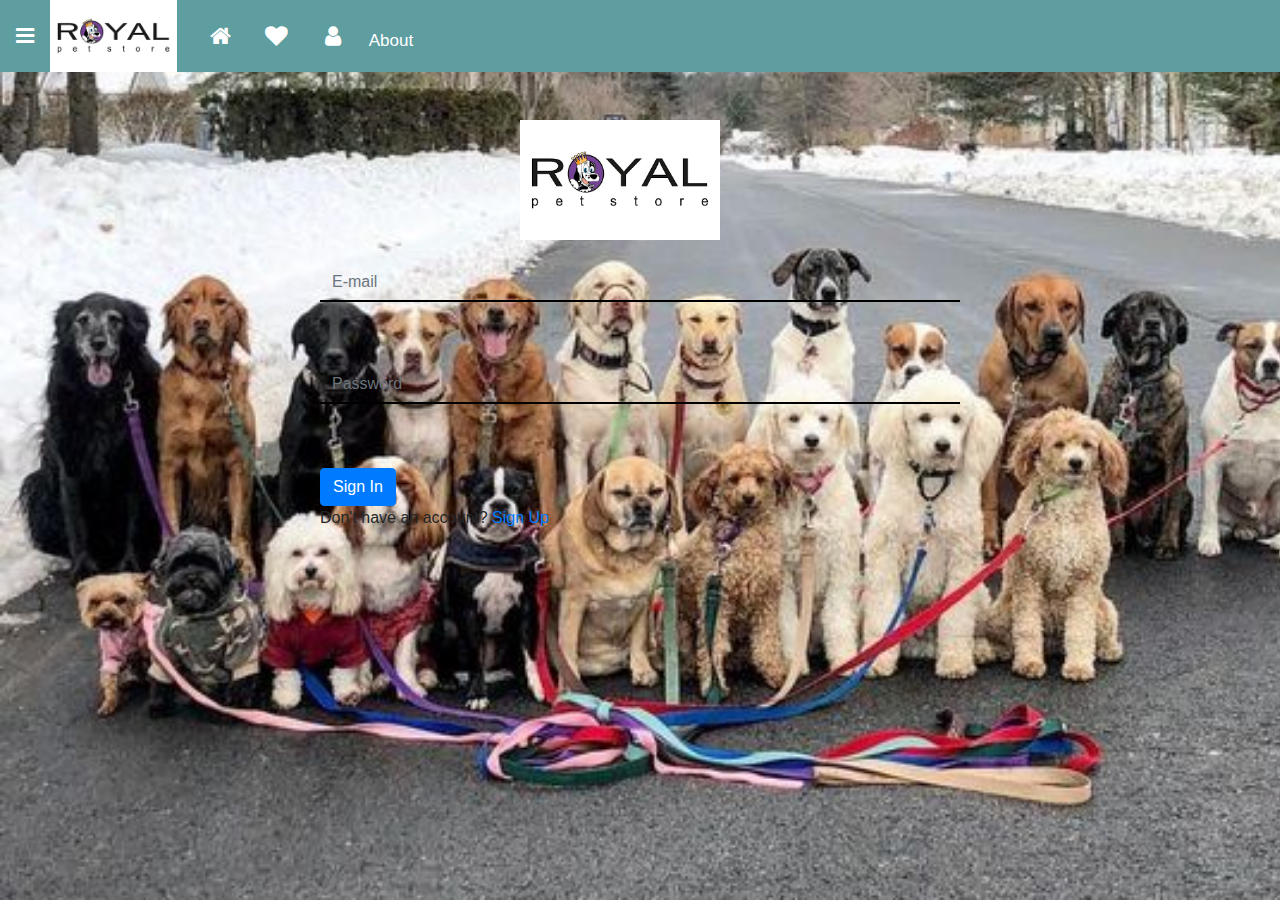
<file: signin.html>
<!DPCTYPE html>
<html>
    <head>
    <meta charset="utf-8">
    <meta name="viewport" content="width=device-width, initial-scale=1, shrink-to-fit=yes">
    <meta name="description" content="">
    <meta name="author" content="">
    
        
    <!--Template based on URL below-->
    <link rel="canonical" href="https://getbootstrap.com/docs/4.3/examples/starter-template/">
    
    <!-- Bootstrap core CSS -->
    <link rel="stylesheet" href="https://stackpath.bootstrapcdn.com/bootstrap/4.3.1/css/bootstrap.min.css" integrity="sha384-ggOyR0iXCbMQv3Xipma34MD+dH/1fQ784/j6cY/iJTQUOhcWr7x9JvoRxT2MZw1T" crossorigin="anonymous">
    
    <link rel="stylesheet" href="https://cdnjs.cloudflare.com/ajax/libs/font-awesome/4.7.0/css/font-awesome.min.css">
    <link rel="stylesheet" href="https://maxcdn.bootstrapcdn.com/bootstrap/4.3.1/css/bootstrap.min.css">
    <link rel="icon" href="logo1.png">
    <script src="https://ajax.googleapis.com/ajax/libs/jquery/3.3.1/jquery.min.js"></script>
    <script src="https://cdnjs.cloudflare.com/ajax/libs/popper.js/1.14.7/umd/popper.min.js"></script>
    <script src="https://maxcdn.bootstrapcdn.com/bootstrap/4.3.1/js/bootstrap.min.js"></script>
       <script>
            function openNav() 
            {
                document.getElementById("side").style.width = "240px";
            }

            /* Set the width of the side navigation to 0 */
            function closeNav() 
            {
                document.getElementById("side").style.width = "0";
            }
        </script>
    <!-- Place your stylesheet here-->
    <link href="pet-app.css" rel="stylesheet">
        <title>
            Royal Pets|Sign In
        </title>
    </head>
    
    <body id="body" style="background-image: url(pet-group-photo.jpg); background-size: cover;">
        <nav class="navbar navbar-expand-md">
            <div id="side" class="sidenav">
                <a href="javascript:void(0)" class="closebtn" onclick="closeNav()">&times;</a>
                <br><br><br>
                <ul>
                <div class="dropdown">
                <li><a href="#" class="dropdown-toggle" data-toggle="dropdown">Pets</a>
                    <ul class="dropdown-menu">
                        <li><a href="#" class="dropdown-item">Dogs</a></li>
                        <li><a href="#" class="dropdown-item">Cats</a></li>
                        <li><a href="#" class="dropdown-item">Hamsters</a></li>
                        <li><a href="#" class="dropdown-item">Birds</a></li>
                        <li><a href="#" class="dropdown-item">Fish</a></li>
                    </ul>
                </li>
                </div>
                <div class="dropdown">
                <li><a href="#" class="dropdown-toggle" data-toggle="dropdown">Food & Nutrition</a>
                    <ul class="dropdown-menu">
                        <li><a href="#" class="dropdown-item">Dry food</a></li>
                        <li><a href="#" class="dropdown-item">Wet food</a></li>
                        <li><a href="#" class="dropdown-item">Fish food</a></li>
                        <li><a href="#">Supplements</a></li>
                    </ul>
                </li>
               </div>
                <div class="dropdown">
                <li><a href="#" class="dropdown-toggle" data-toggle="dropdown">Accessories</a>
                    <ul class="dropdown-menu">
                        <li><a href="#" class="dropdown-item">Collars & leashes</a></li>
                        <li><a href="#" class="dropdown-item">Bowls & feeers</a></li>
                        <li><a href="#" class="dropdown-item">Grooming</a></li>
                        <li><a href="#" class="dropdown-item">Toys</a></li>
                        <li><a href="#" class="dropdown-item">Cages & crates</a></li>
                    </ul>
                </li>
                </div>
                <li><a href="#">Find a Vet</a></li>
                </ul>
            </div>
            <span onclick="openNav()" id="open" class="icon"><i class="fa fa-bars fa-lg"></i></span>
            &ensp;&ensp;
            <a href="#" class="navbar-brand"><img src="logo1.png" alt="Logo" id="logo"></a>
            <button class="navbar-toggler" type="button" data-toggle="collapse" data-target="#nav-collapse" aria-controls="nav-collapse" aria-expanded="false" aria-label="Toggle navigation"><i class="fa fa-bars fa-lg"></i></button>
            <div class="collapse navbar-collapse" id="nav-collapse">
            <ul class="navbar-nav mr-auto">
                <li class="nav-item active"><a class="nav-link" data-toggle="tootlip" data-placement="bottom" title="Home" href="index.html"><i class="fa fa-home fa-lg"><span class="sr-only">current</span></i></a></li>
                <li class="nav-item"><a class="nav-link" data-toggle="tootlip" data-placement="bottom" title="Likes" href=""><i class="fa fa-heart fa-lg"></i></a></li>
                <li class="nav-item"><a class="nav-link" data-toggle="tootlip" data-placement="bottom" title="Profile" href="profile.html"><i class="fa fa-user fa-lg"></i></a></li>
                <li class="nav-item"><a class="nav-link" href="">About</a></li>
            </ul>
            </div>
        </nav>
        <form>
        <br><br>
        <div id="form">
            <img src="logo1.png" id="signlogo"><br>
            <br>
            <div class="form-group">
            <input type="email" name="email" class="form-control" placeholder="E-mail"><br><br>
            </div>
            <div class="form-group">
            <input type="password" name="firstname" class="form-control" placeholder="Password"><br><br>
            </div>
            <button type="submit" class="btn btn-primary">Sign In</button>
            <br>
            <p>Don't have an account? <a href="signup.html">Sign Up</a></p>
        </div>
        </form>
    </body>
</html>
</file>
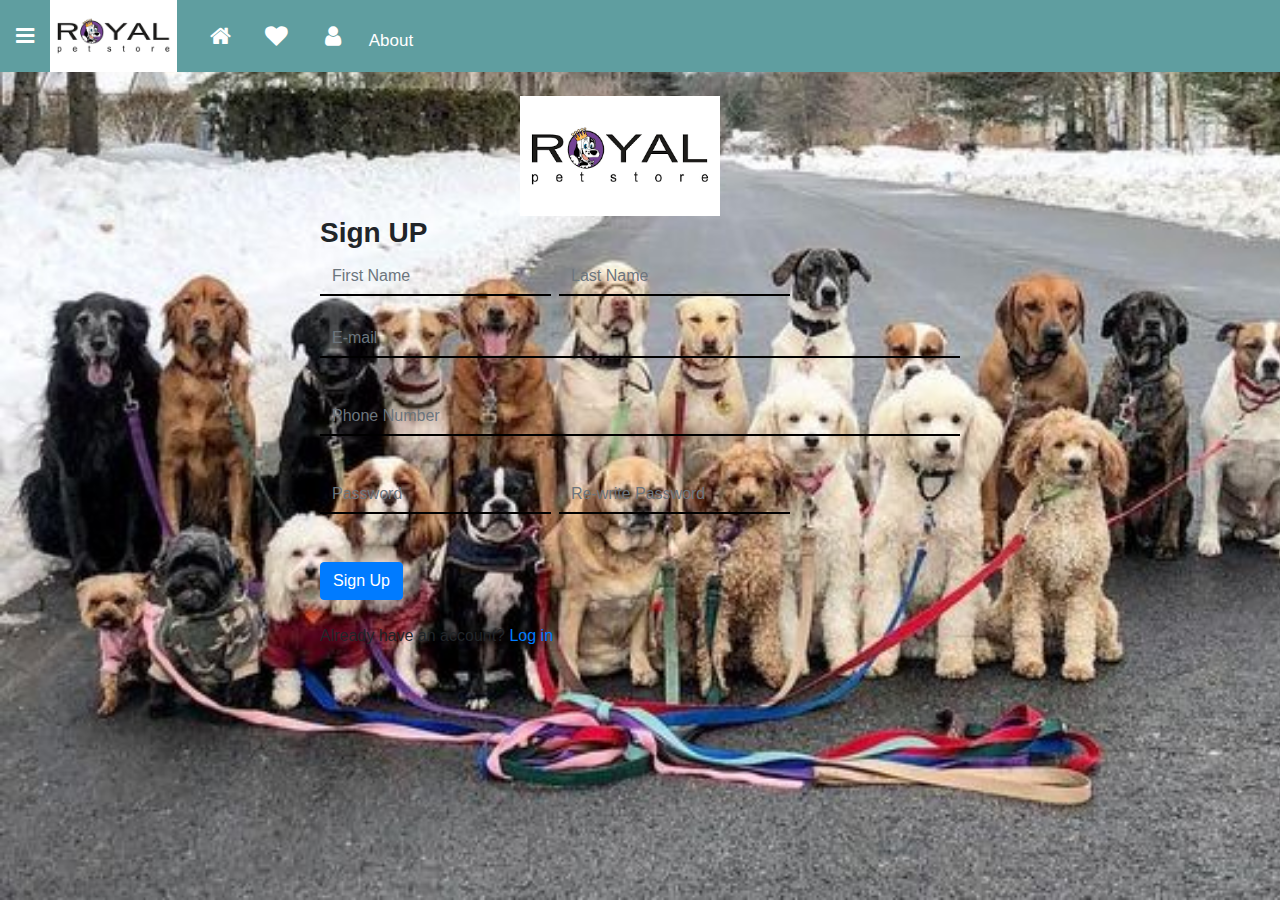
<file: signup.html>
<!DPCTYPE html>
<html>
    <head>
    <meta charset="utf-8">
    <meta name="viewport" content="width=device-width, initial-scale=1, shrink-to-fit=yes">
    <meta name="description" content="">
    <meta name="author" content="">
    
        
    <!--Template based on URL below-->
    <link rel="canonical" href="https://getbootstrap.com/docs/4.3/examples/starter-template/">
    
    <!-- Bootstrap core CSS -->
    <link rel="stylesheet" href="https://stackpath.bootstrapcdn.com/bootstrap/4.3.1/css/bootstrap.min.css" integrity="sha384-ggOyR0iXCbMQv3Xipma34MD+dH/1fQ784/j6cY/iJTQUOhcWr7x9JvoRxT2MZw1T" crossorigin="anonymous">
    
    <link rel="stylesheet" href="https://cdnjs.cloudflare.com/ajax/libs/font-awesome/4.7.0/css/font-awesome.min.css">
    <link rel="stylesheet" href="https://maxcdn.bootstrapcdn.com/bootstrap/4.3.1/css/bootstrap.min.css">
    <link rel="icon" href="logo1.png">
    <script src="https://ajax.googleapis.com/ajax/libs/jquery/3.3.1/jquery.min.js"></script>
    <script src="https://cdnjs.cloudflare.com/ajax/libs/popper.js/1.14.7/umd/popper.min.js"></script>
    <script src="https://maxcdn.bootstrapcdn.com/bootstrap/4.3.1/js/bootstrap.min.js"></script>
       <script>
            function openNav() 
            {
                document.getElementById("side").style.width = "240px";
            }

            /* Set the width of the side navigation to 0 */
            function closeNav() 
            {
                document.getElementById("side").style.width = "0";
            }
        </script>
    <!-- Place your stylesheet here-->
    <link href="pet-app.css" rel="stylesheet">
        <title>Royal Pets|Sign Up</title>
    </head>
    
    <body id="bod" style="background-image: url(pet-group-photo.jpg); background-repeat: no-repeat; background-size: cover;">
        <nav class="navbar navbar-expand-md">
            <div id="side" class="sidenav">
                <a href="javascript:void(0)" class="closebtn" onclick="closeNav()">&times;</a>
                <br><br><br>
                <ul>
                <div class="dropdown">
                <li><a href="#" class="dropdown-toggle" data-toggle="dropdown">Pets</a>
                    <ul class="dropdown-menu">
                        <li><a href="#" class="dropdown-item">Dogs</a></li>
                        <li><a href="#" class="dropdown-item">Cats</a></li>
                        <li><a href="#" class="dropdown-item">Hamsters</a></li>
                        <li><a href="#" class="dropdown-item">Birds</a></li>
                        <li><a href="#" class="dropdown-item">Fish</a></li>
                    </ul>
                </li>
                </div>
                <div class="dropdown">
                <li><a href="#" class="dropdown-toggle" data-toggle="dropdown">Food & Nutrition</a>
                    <ul class="dropdown-menu">
                        <li><a href="#" class="dropdown-item">Dry food</a></li>
                        <li><a href="#" class="dropdown-item">Wet food</a></li>
                        <li><a href="#" class="dropdown-item">Fish food</a></li>
                        <li><a href="#">Supplements</a></li>
                    </ul>
                </li>
               </div>
                <div class="dropdown">
                <li><a href="#" class="dropdown-toggle" data-toggle="dropdown">Accessories</a>
                    <ul class="dropdown-menu">
                        <li><a href="#" class="dropdown-item">Collars & leashes</a></li>
                        <li><a href="#" class="dropdown-item">Bowls & feeers</a></li>
                        <li><a href="#" class="dropdown-item">Grooming</a></li>
                        <li><a href="#" class="dropdown-item">Toys</a></li>
                        <li><a href="#" class="dropdown-item">Cages & crates</a></li>
                    </ul>
                </li>
                </div>
                <li><a href="#">Find a Vet</a></li>
                </ul>
            </div>
            <span onclick="openNav()" id="open" class="icon"><i class="fa fa-bars fa-lg"></i></span>
            &ensp;&ensp;
            <a href="#" class="navbar-brand"><img src="logo1.png" alt="Logo" id="logo"></a>
            <button class="navbar-toggler" type="button" data-toggle="collapse" data-target="#nav-collapse" aria-controls="nav-collapse" aria-expanded="false" aria-label="Toggle navigation"><i class="fa fa-bars fa-lg"></i></button>
            <div class="collapse navbar-collapse" id="nav-collapse">
            <ul class="navbar-nav mr-auto">
                <li class="nav-item active"><a class="nav-link" data-toggle="tootlip" data-placement="bottom" title="Home" href="index.html"><i class="fa fa-home fa-lg"><span class="sr-only">current</span></i></a></li>
                <li class="nav-item"><a class="nav-link" data-toggle="tootlip" data-placement="bottom" title="Likes" href=""><i class="fa fa-heart fa-lg"></i></a></li>
                <li class="nav-item"><a class="nav-link" data-toggle="tootlip" data-placement="bottom" title="Profile" href="profile.html"><i class="fa fa-user fa-lg"></i></a></li>
                <li class="nav-item"><a class="nav-link" href="">About</a></li>
            </ul>
            </div>
        </nav>
        <br>
        <form>
        <div id="form">
            <img src="logo1.png" id="signlogo"><br>
            <h3><b>Sign UP</b></h3>
            <div class="form-inline"> 
                <br><input type="text" name="firstname" class="form-control" placeholder="First Name">&ensp;
                <br><input type="text" name="lastname" class="form-control" placeholder="Last Name">&ensp;
            </div>
           
             
           
            <div class="form-group">
                <br>
                <input type="email" name="email" class="form-control" placeholder="E-mail">&ensp;</div>
            <div class="form-group">
                <input type="number" name="number" class="form-control" placeholder="Phone Number">&ensp;
            </div>
            
            
            
            <div  class="form-inline">
                <input type="password" name="firstname" class="form-control" placeholder="Password">&ensp;
                <input type="password" name="address" class="form-control" placeholder="Re-write Password">&ensp;
            </div>
            <br><br>
            <button type="submit" class="btn btn-primary">Sign Up</button>
            <br><br>
            <p>Already have an account? <a href="signin.html">Log in</a></p>
        </div>
        </form>
    </body>
</html>
</file>
<file: pet-app.css>
body
{
    background-color:lightgrey;
}

.navbar
{
    background-color:cadetblue;
    height: 8%;
}

#logo
{
    height: 130%;
    margin-top: auto;
    margin-bottom: auto;
}

@media only screen and (max-width:800px)
{
    #logo
    {
        top: 100%;
        bottom: 100%;
        position: absolute;
        left: 15%;
        height: 90%;
        
    }
}

.navbar ul li
{
    height: 45px;
    background-color: cadetblue;
}

.navbar button i
{
    color: white;
}

#sign
{
  
}

.navbar ul li a 
{
      float: left;
      display: block;
      color: white;
      text-align: center;
      padding: 14px 16px;
      text-decoration: none;
      font-size: 17px;
      height: 100%;
      z-index: 100;
}

/* Change the color of links on hover */
.navbar ul li a:hover 
{
      background-color: gainsboro;
      color: black;
      display: block;
      height: 100%;
   
}

.nav-item .active 
{
      background-color: mediumpurple;
      color: white;
}

.sidenav 
{
      height: 100%; /* 100% Full-height */
      width: 0;
      position: fixed; /* Stay in place */
      z-index: 100; /* Stay on top */
      top: 7.5%; /* Stay at the top */
      left: 0;
      background-color: cadetblue; /* Black*/
      overflow: hidden; /* Disable horizontal scroll */
      padding-top: 0px; /* Place content 60px from the top */
      transition: 0.5s; /* 0.5 second transition effect to slide in the sidenav */
}

.sidenav a
{
    float: left;
    left: 0;
    width: 100%;
    display: block;
    text-decoration: none;
    color: white;
}

.sidenav ul
{
    list-style-type: none;
    margin-left: auto;
    margin-right: auto;

}

.sidenav .closebtn 
{
  position: absolute;
  top: 0;
  right: 25px;
  font-size: 25px;
  margin-left: 50px;
  float: left;
}

#open
{
    float: left;
    margin-top: auto;
    margin-bottom: auto;
}


#open
{
    cursor: pointer;
    color: white;
}

.sidenav ul li:hover
{
    display: block;
    width: 100%;
}

.navbar-nav li a i
{
    width: 40px;
}

i
{
    width: 50%;
}

ol li
{
    position: relative;
}

#search
{
    width: 70%;
    margin-right: auto;
    margin-left: auto;
    border: 5px;
}

input[type=search]
{
    width: 85%;
    border-bottom-left-radius: 10px;
    border-top-left-radius: 10px;   
    height: 40px;
    border: solid 1px gray;
    float: left;
}

#search-btn
{
    height: 40px;
    width: 15%;
    border-bottom-right-radius: 10px;
    border-top-right-radius: 10px;
    float: left;
    background-color:cadetblue;
    border: 1px solid cadetblue;
    color: white;
}

#discounts
{
    height: 45%;
    width: 100%;
    margin-left: auto;
    margin-right: auto;
}

@media only screen and (max-width:900px)
    {
        #discounts
        {
            height: 30%;
            width: 100%;
        }
    }

.carousel-item img
{
    height: 100%;
    width: 100%
}

.row .card
{
    border: none;
    height: 270px;
    width: 18%;
     margin-left: auto;
    margin-right: auto;
}

.card
{
    box-shadow: 1px 1px 2px 3px solid black;
}

@media only screen and (max-width:800px)
    {
        .row
        {
            font-size: 15px;
            width: 100%;
        }
    }

#products img
{
    width: 100%;
    height:60%;
}

#products p,h6
{
    font-size: 14px;
    text-align: center;
    width: auto;
}
 @media only screen and (max-width:800px)
    {
        #products p,h6
        {
            font-size: 12px;
            width: 100%;
        }
        .row .card
        {
            height: 150px;
            width: 19%;
            margin-left: 0;
        }
        #products img
        {
            width: 100%;
            height:55%;
        }
    }

 @media only screen and (max-width:630px)
    {
        #products p,h6
        {
            font-size: 10px;
            width: 100%;
        }
        .row .card
        {
            height: 150px;
            width: 23%;
            margin-left: 0;
        }
        #card-last
        {
            display: none;
        }
        #products img
        {
            width: 100%;
            height:55%;
        } 
    }

#save
{
    width: 60%;
    height: 350px;
}

#shower
{
    width: 38%;
    height: 350px;
}

#shower img
{
    height: 70%;
    width: 100%;
}

#save img
{
    height: 100%;
    width: 100%;
}

#shower h3
{
    text-align: center;
    color: dodgerblue;
}

@media only screen and (max-width:800px)
{
    #shower h3, #save h3
        {
            text-align: center;
            color: dodgerblue;
            font-size: 11px;
        }
        #shower
        {
            width: 43%;
            height: 190px;
        }
        #save
        {
            width: 54%;
            height: 190px;
        }
        #ad
        {
            font-size: 12px;
        }
}
@media only screen and (max-width:1024px)
{
    #insurance
    {
        width: 100%;
        height: 30%;
    }
}

@media only screen and (max-width:800px)
{
    #insurance
    {
        width: 100%;
        height: 20%;
    }
}

.page-footer
{
    background-color: cadetblue;
    color: white;
    position: relative;
    width: 100%;
    bottom: 0;
    text-align: center;
}

#copy
{
    background-color:steelblue;
    color: white;
}



/*Profile page*/







/*Signing page*/
#form
{
    margin-left: auto;
    margin-right: auto;
    /*border: 15px solid gray;*/
    background-color:transparent;
    width: 50%;
    /*border-radius: 10px;*/
}

#signlogo
{
    height: 120px;
    width: 200px;
    margin-left: 200px;
}

input[type=text],input[type=password],input[type=number],input[type=email]
{
    border: none;
    border-radius: 0px;
    border-bottom: 2px solid black;
    background-color: transparent;
}

@media only screen and (max-width:630px)
{
    #form
    {
        margin-left: auto;
        margin-right: auto;
        /*border: 15px solid white;*/
        background-color: transparent;
        width: 90%;
        border-radius: 10px;
    }
    #signlogo
{
    width: 50%;
    margin-left: 25%;
   
}

}
</file>
<file: pet_app/pet-app.css>
.navbar
{
    background-color:indigo;
    height: 8%;
}

#logo
{
    height: 130%;
    margin-top: auto;
    margin-bottom: auto;
}

@media only screen and (max-width:800px)
{
    #logo
    {
        top: 100%;
        bottom: 100%;
        position: absolute;
        left: 15%;
        height: 90%;
        
    }
}

body
{
    background-color: black;
}

.navbar ul li
{
    height: 50px;
}

.navbar button i
{
    color: white;
}

.navbar ul li a {
  float: left;
  display: block;
  color: white;
  text-align: center;
  padding: 14px 16px;
  text-decoration: none;
  font-size: 17px;
  height: 100%;
}

/* Change the color of links on hover */
.navbar ul li a:hover 
{
  background-color: gainsboro;
  color: black;
  display: block;
  height: 100%;
}

.nav-item .active 
{
  background-color: mediumpurple;
  color: white;
}

.sidenav 
{
  height: 100%; /* 100% Full-height */
  width: 0;
  position: fixed; /* Stay in place */
  z-index: 100; /* Stay on top */
  top: 0; /* Stay at the top */
  left: 0;
  background-color: indigo; /* Black*/
  overflow: hidden; /* Disable horizontal scroll */
  padding-top: 0px; /* Place content 60px from the top */
  transition: 0.5s; /* 0.5 second transition effect to slide in the sidenav */
}

.sidenav a
{
    float: left;
    left: 0;
    width: 100%;
    display: block;
    text-decoration: none;
    color: white;
}

.sidenav ul
{
    list-style-type: none;
    margin-left: auto;
    margin-right: auto;

}

.sidenav .closebtn 
{
  position: absolute;
  top: 0;
  right: 25px;
  font-size: 25px;
  margin-left: 50px;
  float: left;
}

#open
{
    float: left;
    margin-top: auto;
    margin-bottom: auto;
}


#open
{
    cursor: pointer;
    color: white;
}

.sidenav ul li:hover
{
    display: block;
    width: 100%;
}

.navbar-nav li a i
{
    width: 40px;
}

i
{
    width: 50%;
}

#search
{
    width: 70%;
    margin-right: auto;
    margin-left: auto;
    border: 5px;
}

input[type=search]
{
    width: 85%;
    border-bottom-left-radius: 10px;
    border-top-left-radius: 10px;   
    height: 40px;
    border: solid 1px gray;
    float: left;
}

#search-btn
{
    height: 40px;
    width: 15%;
    border-bottom-right-radius: 10px;
    border-top-right-radius: 10px;
    float: left;
    background-color:indigo;
    border: 1px solid indigo;
    color: white;
}

#discounts
{
    height: 65%;
    width: 70%;
    margin-left: auto;
    margin-right: auto;
}

.carousel-item img
{
    height: 100%;
    width: 100%
}

.row .card
{
    height: 50%;
    width: 100%;
    margin-left: 0;
}

.card
{
    height: 50%;
    width: 50px;
    margin-left: 0;
}

#products img
{
    width: 100%;
    height:65%;
}

#products p,h6
{
    text-align: center;
}

.page-footer
{
    background-color: indigo;
    color: white;
    position: relative;
    width: 100%;
    bottom: 0;
    text-align: center;
}

#copy
{
    background-color: midnightblue;
    color: white;
}
</file>
